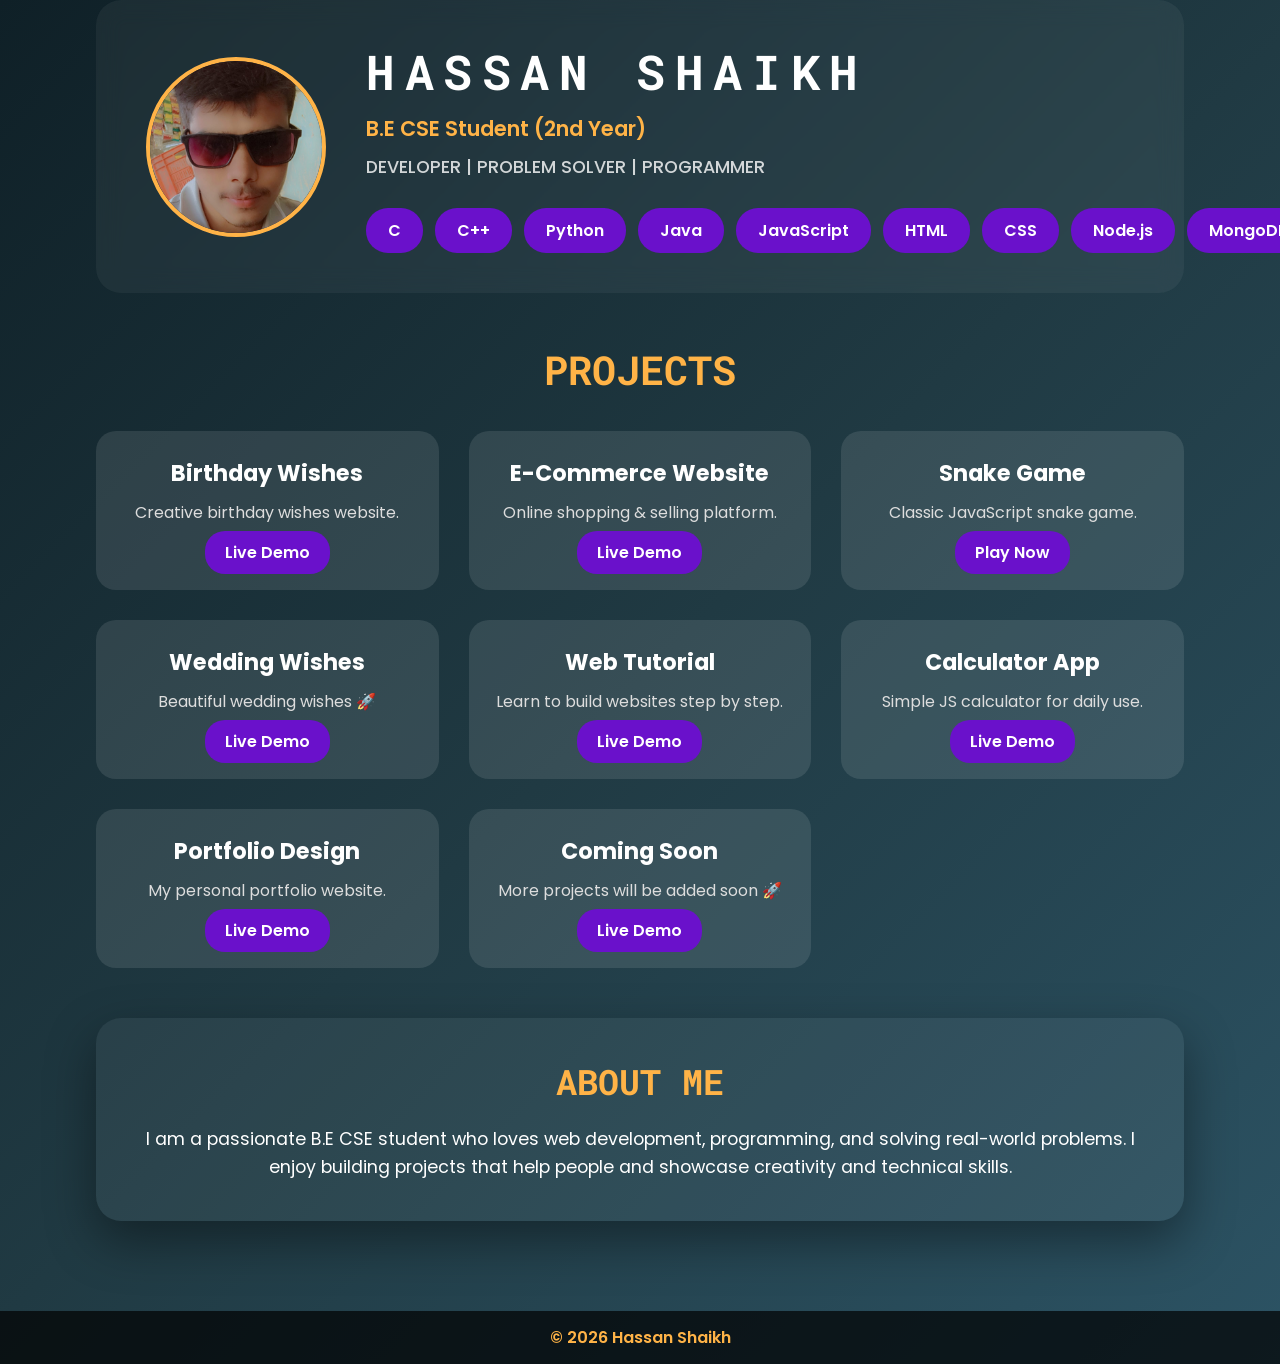
<file: index.html>
<!DOCTYPE html>
<html lang="en">
<head>
  <meta charset="UTF-8">
  <meta name="viewport" content="width=device-width, initial-scale=1.0">
  <title>Hassan Shaikh | Portfolio</title>
  <link href="https://fonts.googleapis.com/css2?family=Poppins:wght@300;400;600;700&family=Roboto+Mono&display=swap" rel="stylesheet">
  <link rel="stylesheet" href="style.css">
</head>
<body>

  <main>
    <!-- PROFILE SECTION -->
    <section class="hero-card">
      <div class="profile-pic-container">
        <img src="profile.jpeg" alt="Hassan Shaikh" class="profile-pic">
      </div>
      <div class="profile-text">
        <h1 class="name">HASSAN SHAIKH</h1>
        <p class="subtitle">B.E CSE Student (2nd Year)</p>
        <p class="tagline">DEVELOPER | PROBLEM SOLVER | PROGRAMMER</p>

        <div class="skills-container">
          <span class="skill">C</span>
          <span class="skill">C++</span>
          <span class="skill">Python</span>
          <span class="skill">Java</span>
          <span class="skill">JavaScript</span>
          <span class="skill">HTML</span>
          <span class="skill">CSS</span>
          <span class="skill">Node.js</span>
          <span class="skill">MongoDB</span>
          <span class="skill">React</span>
        </div>
      </div>
    </section>

    <!-- PROJECTS SECTION -->
    <section class="projects-section">
      <h2>PROJECTS</h2>
      <div class="projects-grid">
        <div class="project">
          <h3>Birthday Wishes</h3>
          <p>Creative birthday wishes website.</p>
          <a href="BirthdayWishes/index.html" target="_blank">Live Demo</a>
        </div>
        <div class="project">
          <h3>E-Commerce Website</h3>
          <p>Online shopping & selling platform.</p>
          <a href="ECommerce/index.html" target="_blank">Live Demo</a>
        </div>
        <div class="project">
          <h3>Snake Game</h3>
          <p>Classic JavaScript snake game.</p>
          <a href="SnakeGame/index.html" target="_blank">Play Now</a>
        </div>
        <div class="project">
          <h3>Wedding Wishes</h3>
          <p>Beautiful wedding wishes 🚀</p>
          <a href="WeddingWishes/index.html" target="_blank">Live Demo</a>
        </div>
        <div class="project">
          <h3>Web Tutorial</h3>
          <p>Learn to build websites step by step.</p>
          <a href="WebDeveloping/index.html" target="_blank">Live Demo</a>
        </div>
        <div class="project">
          <h3>Calculator App</h3>
          <p>Simple JS calculator for daily use.</p>
          <a href="#" target="_blank">Live Demo</a>
        </div>
        <div class="project">
          <h3>Portfolio Design</h3>
          <p>My personal portfolio website.</p>
          <a href="#" target="_blank">Live Demo</a>
        </div>
        <div class="project">
          <h3>Coming Soon</h3>
          <p>More projects will be added soon 🚀</p>
          <a href="#" target="_blank">Live Demo</a>
        </div>
      </div>
    </section>

    <!-- ABOUT SECTION -->
    <section class="about-card">
      <h2>ABOUT ME</h2>
      <p>
        I am a passionate B.E CSE student who loves web development, programming, and solving real-world problems.
        I enjoy building projects that help people and showcase creativity and technical skills.
      </p>
    </section>
  </main>

  <!-- FOOTER -->
  <footer>
    <p>© 2026 Hassan Shaikh</p>
  </footer>

</body>
</html>
</file>
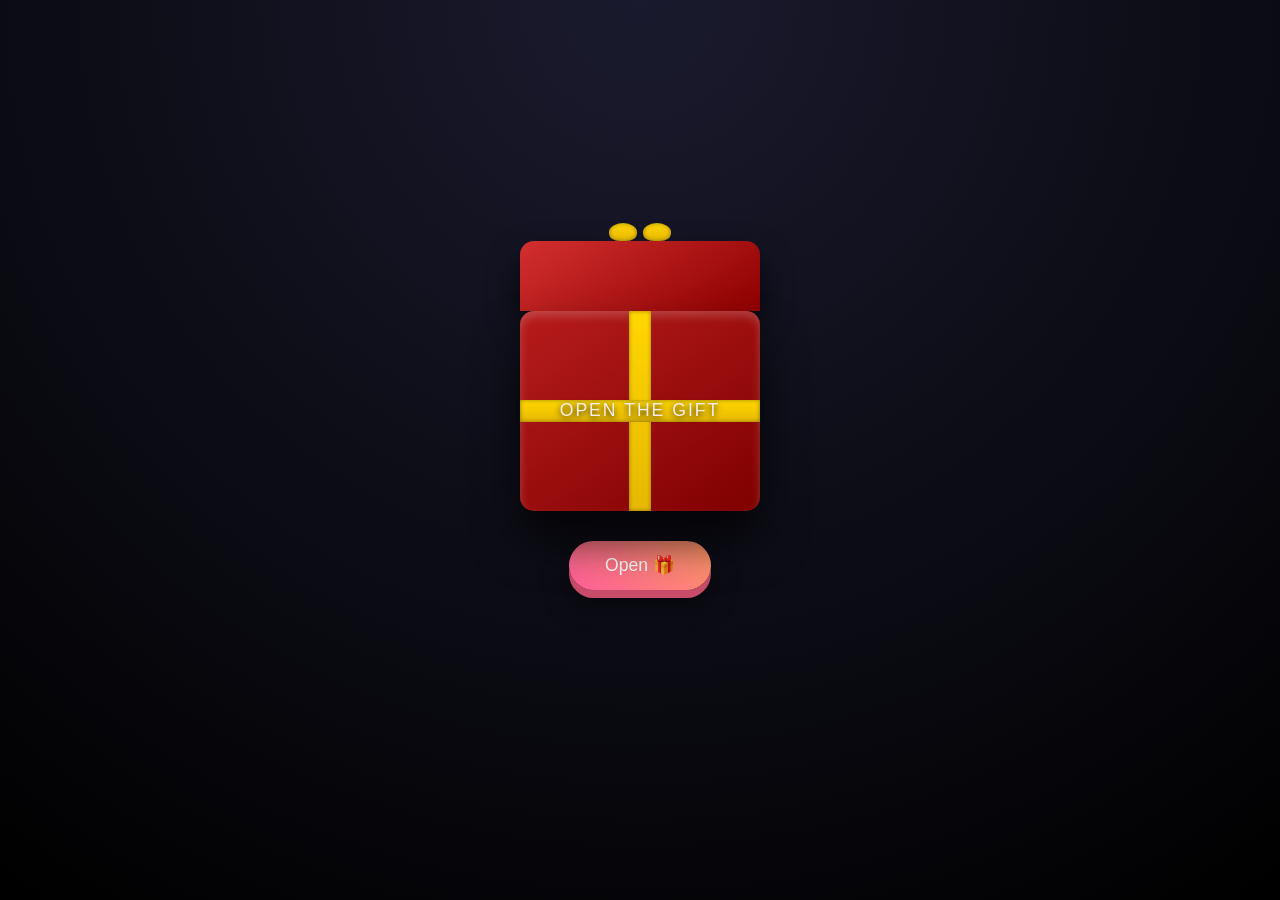
<file: BirthdayWishes/index.html>
<!DOCTYPE html>
<html lang="en">
<head>
<meta charset="UTF-8">
<title>Happy Birthday</title>
<style>
* {
    margin: 0;
    padding: 0;
    box-sizing: border-box;
    font-family: 'Segoe UI', sans-serif;
}

body {
    background: radial-gradient(circle at top, #1a1a2e, #000);
    height: 100vh;
    overflow: hidden;
    color: white;
    text-align: center;
}

/* ================= SCENES ================= */
.scene {
    position: absolute;
    inset: 0;
    display: none;
    justify-content: center;
    align-items: center;
    flex-direction: column;
}

#scene1 { display: flex; }

/* ================= 3D BUTTON ================= */
.btn3d {
    margin-top: 30px;
    padding: 14px 36px;
    font-size: 1.1rem;
    border: none;
    border-radius: 30px;
    cursor: pointer;
    color: white;
    background: linear-gradient(45deg,#ff5e99,#ff9966);
    box-shadow:
        0 8px 0 #c94c6a,
        0 15px 25px rgba(0,0,0,.5);
    transition: all .15s;
}

.btn3d:active {
    transform: translateY(6px);
    box-shadow:
        0 2px 0 #c94c6a,
        0 5px 10px rgba(0,0,0,.4);
}

/* ================= PROFESSIONAL GIFT BOX ================= */
.gift-box {
    width: 240px;
    height: 200px;
    position: relative;
    perspective: 1000px;
}

.box {
    width: 100%;
    height: 100%;
    background: linear-gradient(145deg, #b71c1c, #7f0000);
    border-radius: 14px;
    position: relative;
    box-shadow:
        inset 0 5px 10px rgba(255,255,255,.2),
        0 30px 45px rgba(0,0,0,.7);
    display: flex;
    justify-content: center;
    align-items: center;
}

.gift-text {
    position: relative;
    z-index: 2;
    font-size: 1.1rem;
    letter-spacing: 2px;
    color: #ffecec;
    text-shadow: 0 2px 6px rgba(0,0,0,.9);
}

/* RIBBONS */
.ribbon {
    position: absolute;
    background: linear-gradient(#ffd700,#e6b800);
    box-shadow: inset 0 0 4px rgba(0,0,0,.4);
}

.ribbon.vertical {
    width: 22px;
    height: 100%;
    left: 50%;
    transform: translateX(-50%);
}

.ribbon.horizontal {
    height: 22px;
    width: 100%;
    top: 50%;
    transform: translateY(-50%);
}

/* LID */
.lid {
    position: absolute;
    width: 100%;
    height: 70px;
    background: linear-gradient(145deg,#d32f2f,#8e0000);
    top: -70px;
    border-radius: 14px 14px 0 0;
    transform-origin: bottom;
    transition: transform 1.4s ease;
    box-shadow: 0 15px 30px rgba(0,0,0,.6);
}

/* BOW */
.bow {
    position: absolute;
    top: -18px;
    left: 50%;
    transform: translateX(-50%);
    display: flex;
    gap: 6px;
}

.bow span {
    width: 28px;
    height: 18px;
    background: linear-gradient(#ffd700,#e6b800);
    border-radius: 50% 50% 40% 40%;
    box-shadow: inset 0 0 4px rgba(0,0,0,.4);
}

.gift-box.open .lid {
    transform: rotateX(140deg);
}

/* ================= QUOTE ================= */
#scene2 {
    font-size: 2rem;
    padding: 40px;
    animation: fadeIn 2s forwards;
}

/* ================= NAME TYPING ================= */
#scene3 h1 {
    font-size: 4rem;
    color: #ffb3e6;
    text-shadow: 0 0 25px #ff5e99;
}

/* ================= FINAL SCENE ================= */
#scene4 {
    font-size: 1.6rem;
    gap: 20px;
}

/* SLIDESHOW */
.slideshow {
    width: 300px;
    height: 600px;
    border-radius: 15px;
    overflow: hidden;
    box-shadow: 0 20px 40px rgba(0,0,0,.7);
    margin-bottom: 20px;
}

.slideshow img {
    width: 100%;
    height: 100%;
    object-fit: cover;
    animation: fade 4s infinite;
}

@keyframes fade {
    0% { opacity: 0; }
    10% { opacity: 1; }
    50% { opacity: 1; }
    60% { opacity: 0; }
}

@keyframes fadeIn {
    from { opacity: 0; }
    to { opacity: 1; }
}

@keyframes glow {
    from { text-shadow: 0 0 15px hotpink; }
    to { text-shadow: 0 0 35px gold; }
}
</style>
</head>
<body>

<!-- SCENE 1 -->
<div class="scene" id="scene1">
    <div class="gift-box" id="gift">
        <div class="lid">
            <div class="bow">
                <span></span><span></span>
            </div>
        </div>
        <div class="box">
            <div class="ribbon vertical"></div>
            <div class="ribbon horizontal"></div>
            <span class="gift-text">OPEN THE GIFT</span>
        </div>
    </div>
    <button class="btn3d" onclick="openGift()">Open 🎁</button>
</div>

<!-- SCENE 2 -->
<div class="scene" id="scene2">
    <p>
        “Happy Birthday, sweetheart. Being with you is my favorite part of every day, and I wish you endless smiles and love today.” “You make my world brighter, my heart fuller, and my life happier. Happy Birthday to the one I adore.”
    </p>
    <button class="btn3d" onclick="nextScene()">Next ✨</button>
</div>

<!-- SCENE 3 -->
<div class="scene" id="scene3">
    <h1 id="name"></h1>
    <button class="btn3d" onclick="nextScene()">CLICK HERE NOW 🌹</button>
</div>

<!-- SCENE 4 -->
<div class="scene" id="scene4">
    <div class="slideshow">
        <img id="slide" src="photo1.jpg">
    </div>

    <p>
        Happy Birthday to you! 🎉<br>
        May this year bring you good health,<br>
        endless happiness, success in everything you do,<br>
        and beautiful moments to cherish forever.<br><br>
        🌹 Wishing you a life full of love and blessings 🌹
    </p>

    <button class="btn3d" onclick="restart()">Restart 🔄</button>
</div>

<script>
const scenes = document.querySelectorAll(".scene");
let current = 0;

function showScene(i) {
    scenes.forEach(s => s.style.display = "none");
    scenes[i].style.display = "flex";
}
showScene(current);

/* 🎁 OPEN GIFT */
function openGift() {
    document.getElementById("gift").classList.add("open");
    setTimeout(nextScene, 1600);
}

/* ▶ NEXT */
function nextScene() {
    current++;
    showScene(current);
    if (current === 2) typeName();
    if (current === 3) startSlideshow();
}

/* 🔁 RESTART */
function restart() {
    location.reload();
}

/* ✍️ NAME TYPING */
const nameText = "HAPPY BIRTHDAY 'your name'";
let index = 0;

function typeName() {
    const el = document.getElementById("name");
    el.style.animation = "glow 2s infinite alternate";
    const interval = setInterval(() => {
        el.textContent += nameText[index];
        index++;
        if (index === nameText.length) clearInterval(interval);
    }, 120);
}

/* 🖼️ SLIDESHOW */
const photos = ["photo1.jpg","photo2.jpg","photo3.jpg","photo4.jpg"];
let slideIndex = 0;

function startSlideshow() {
    setInterval(() => {
        slideIndex = (slideIndex + 1) % photos.length;
        document.getElementById("slide").src = photos[slideIndex];
    }, 4000);
}
</script>
</body>
</html>
</file>
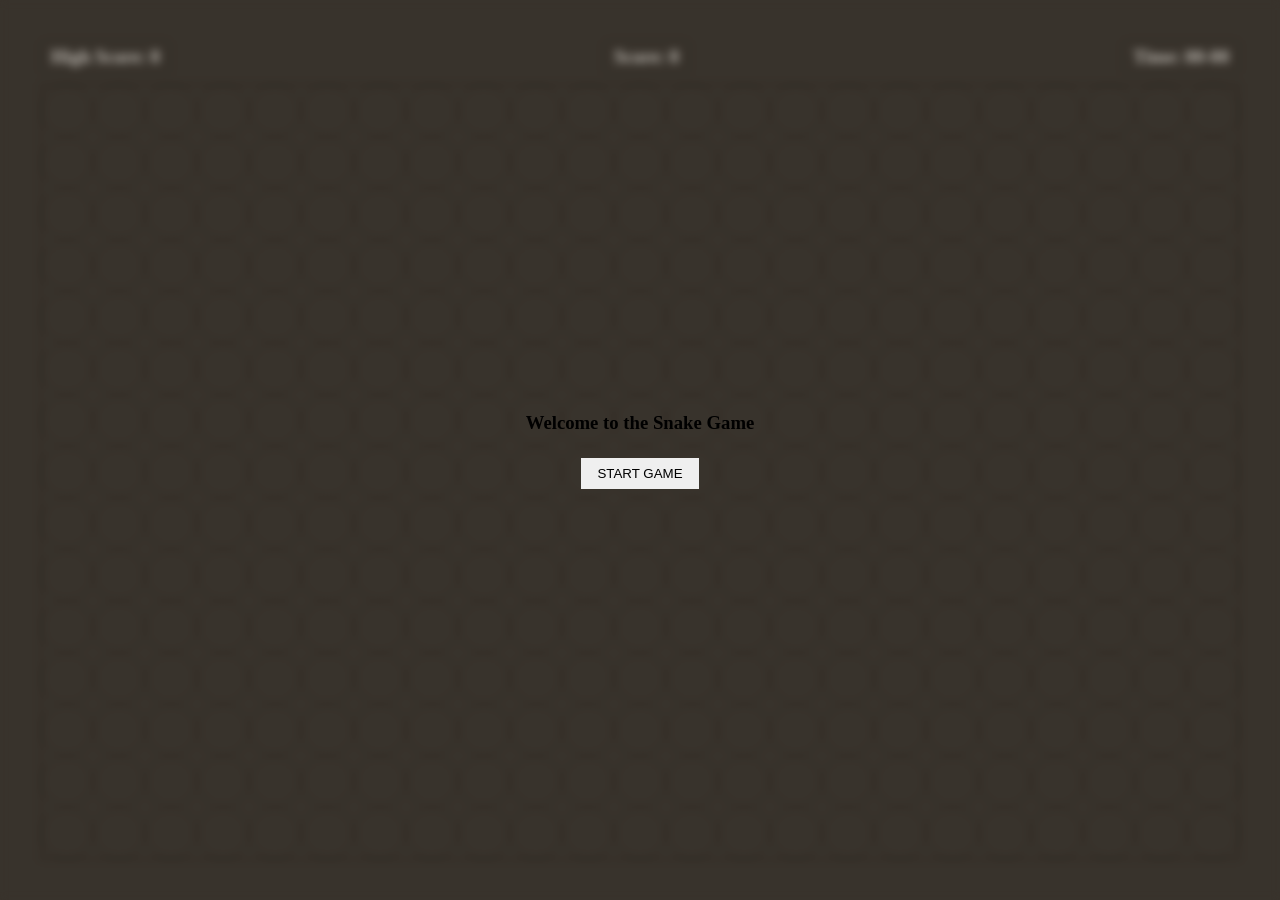
<file: SnakeGame/index.html>
<!DOCTYPE html>
<html lang="en">
<head>
    <meta charset="UTF-8">
    <meta name="viewport" content="width=device-width, initial-scale=1.0">
    <title>Snake Game</title>
    <link rel="stylesheet" href="style.css">
</head>
<body>
    <main>
        <section>
            <div class="infos">
                <div class="info">
                    <h3>
                        High Score:
                        <span id="high-score">0</span>
                    </h3>
                </div>

                <div class="info">
                    <h3>
                        Score:
                        <span id="score">0</span>
                    </h3>
                </div>

                <div class="info">
                    <h3>
                        Time:
                        <span id="time">00-00</span>
                    </h3>
                </div>
            </div>

            <div class="board"></div>
        </section>
        <div class="modal">
            <div class="start-game">
                <h3>Welcome to the Snake Game</h3>
                <button class="btn btn-start">START GAME</button>
            </div>
            <div class="game-over">
                <h3>GAME OVER</h3>
                <button class="btn btn-restart">Restart the Game</button>
            </div>
        </div>
    </main>

    <script src="script.js"></script>
</body>
</html>
</file>
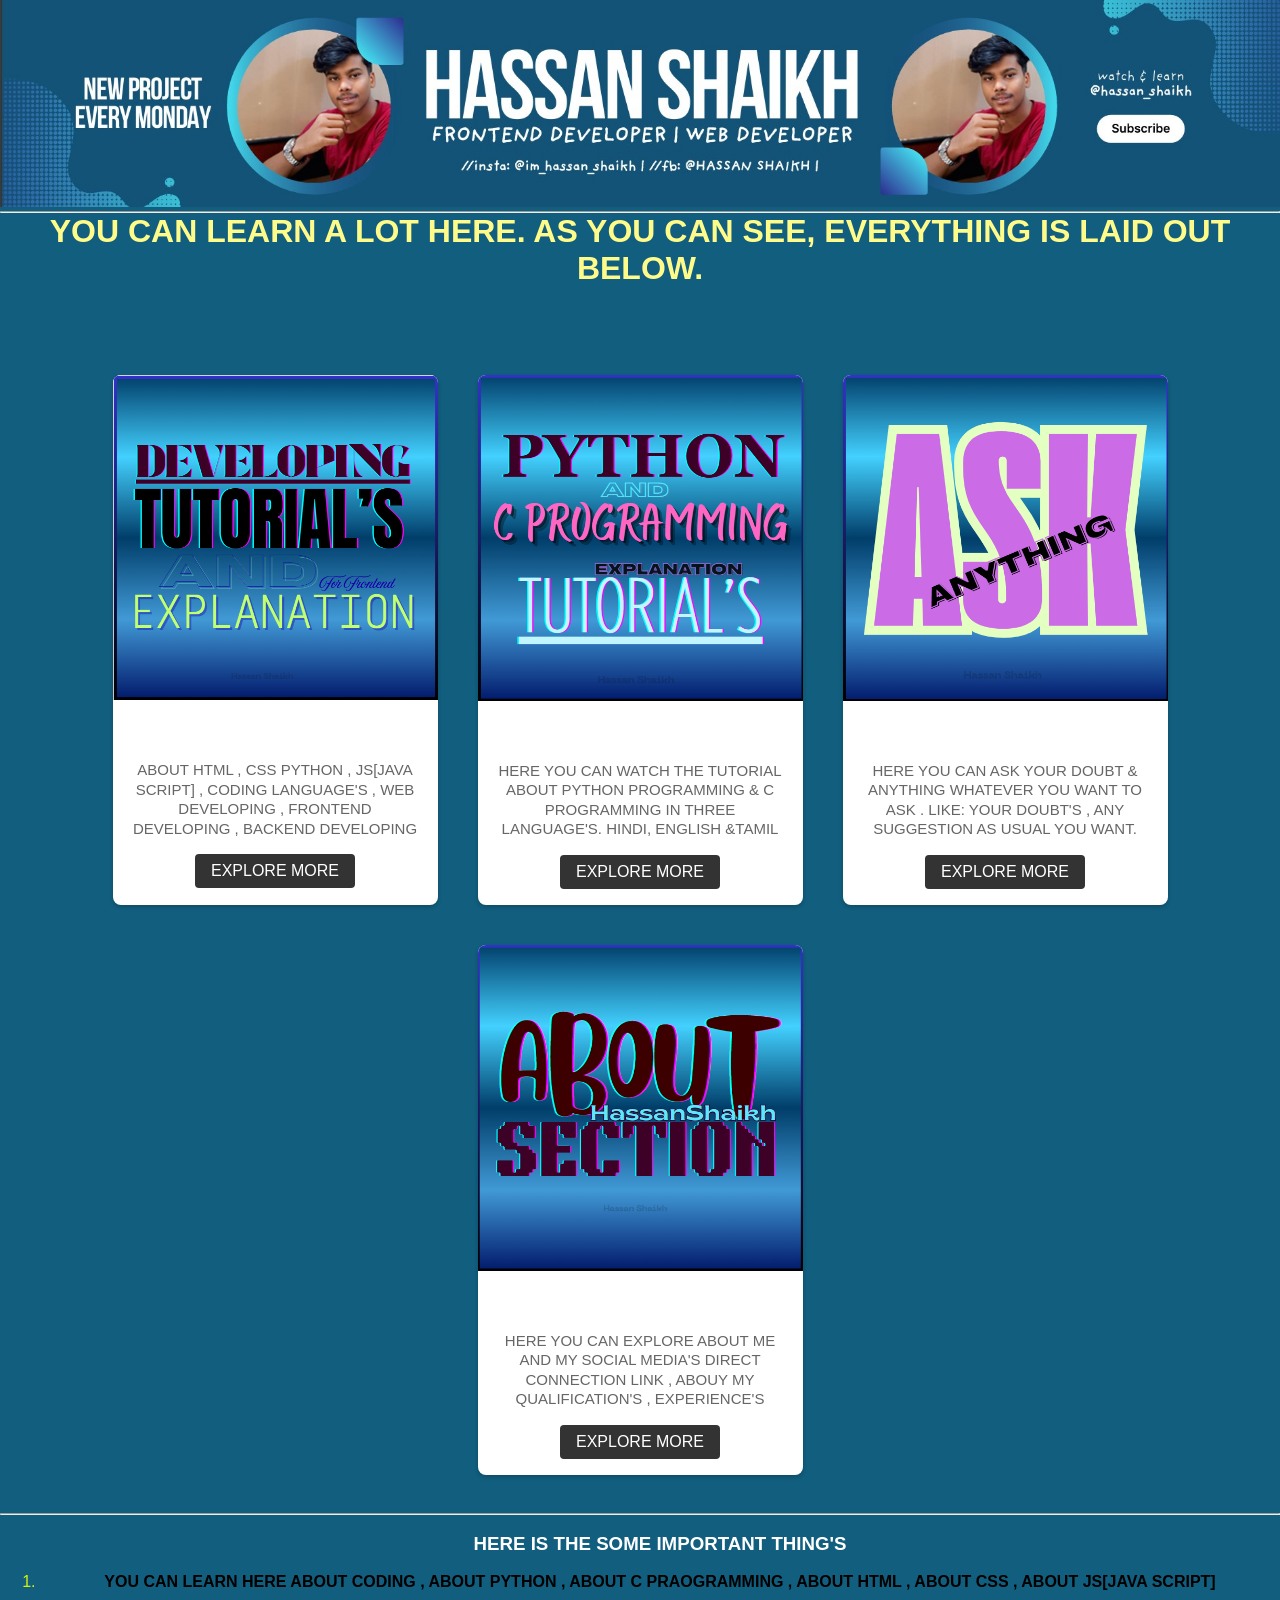
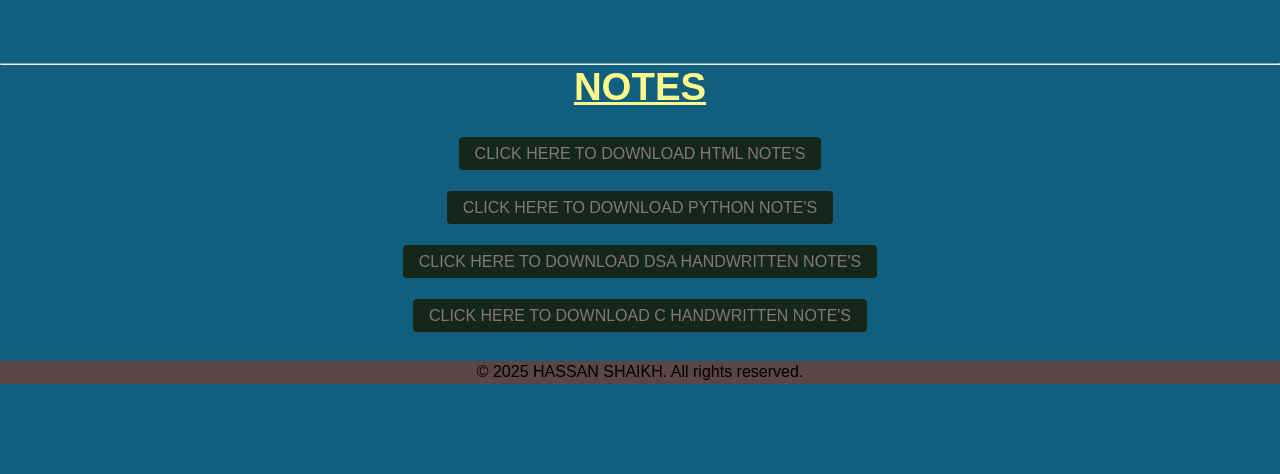
<file: WebDeveloping/index.html>
<!DOCTYPE html>
<html lang="en">
<head>
    <meta charset="UTF-8">
    <meta name="viewport" content="width=device-width, initial-scale=1.0">
    <title>HASSAN SHAIKH</title>
    <link rel="stylesheet" href="project.css">

</head>
<body>
    <header>
         <div>
            <img src="HEAD.jpg" height="100%" width="100%" aria-level="center" />
         </div>
    </header>
        <hr>
        <h1>YOU CAN LEARN A LOT HERE. AS YOU CAN SEE, EVERYTHING IS LAID OUT BELOW.</h1>
        <br>
          <div class="card-container">
        <div class="card">
             <img src="developing.jpg">
             <div class="card-content">
                <h3>DEVELOPING</h3>
                <P> ABOUT HTML , CSS PYTHON , JS[JAVA SCRIPT] , CODING LANGUAGE'S , WEB DEVELOPING , FRONTEND DEVELOPING , BACKEND DEVELOPING </P>
                <a href="developing.html" class="btn"> EXPLORE MORE </a>
            </div>
        </div>
        <div class="card">
             <img src="cp&py.jpg">
             <div class="card-content">
                <h3>PYTHON & CP</h3>
                <P> HERE YOU CAN WATCH THE TUTORIAL ABOUT PYTHON PROGRAMMING & C PROGRAMMING IN THREE LANGUAGE'S. HINDI, ENGLISH &TAMIL </P>
                <a href="pycp.html" class="btn"> EXPLORE MORE </a>
            </div>
        </div>
        <div class="card">
             <img src="ask.jpg">
             <div class="card-content">
                <h3>ASK SECTION</h3>
                <P>HERE YOU CAN ASK YOUR DOUBT & ANYTHING WHATEVER YOU WANT TO ASK . LIKE: YOUR DOUBT'S , ANY SUGGESTION AS USUAL YOU WANT.</P>
                <a href="ask.html" class="btn"> EXPLORE MORE </a>
            </div>
        </div>
        <div class="card">
             <img src="about.jpg">
             <div class="card-content">
                <h3>DABOUT ME</h3>
                <P>HERE YOU CAN EXPLORE ABOUT ME AND MY SOCIAL MEDIA'S DIRECT CONNECTION LINK , ABOUY MY QUALIFICATION'S , EXPERIENCE'S</P>
                <a href="about.html" class="btn"> EXPLORE MORE </a>
            </div>
        </div>
    </div> 
        <br>
        
        <hr>
    <ol>
        <br>
        <h3>HERE IS THE SOME IMPORTANT THING'S</h3>
        <br>
                    <li> <p><b>YOU CAN LEARN HERE ABOUT CODING , ABOUT PYTHON , ABOUT C PRAOGRAMMING , ABOUT HTML , ABOUT CSS , ABOUT JS[JAVA SCRIPT]</b></p> </li>
                    <br>
                    <br>
    </ol>
        <br>
        <br>
        <hr>
                           <h1><big><b><u>NOTES</u></b></big></h1>
 <br>
 <br>
        <div class="bttn">
                <a href="htmlpdf.pdf" class="btn">CLICK HERE TO DOWNLOAD HTML NOTE'S</a>
                <br>
                <br>
                <br>
                <a href="python111.pdf" class="btn">CLICK HERE TO DOWNLOAD PYTHON NOTE'S</a>
                <br>
                <br>
                <br>
                <a href="DSA Handwritten Notes1.pdf" class="btn">CLICK HERE TO DOWNLOAD DSA HANDWRITTEN NOTE'S</a>
                <br>
                <br>
                <br>
                <a href="Complete C Handwritten Notes.pdf" class="btn">CLICK HERE TO DOWNLOAD C HANDWRITTEN NOTE'S</a>
            </div>
                
                <br>
        <br>
 <footer>
        <div class="footer-section">
            <p>© 2025 HASSAN SHAIKH. All rights reserved.</p>
        </div>
 </footer>
 <br>
 <br>
 <br>
 <br>
 <br>
</body>
</html>
</file>
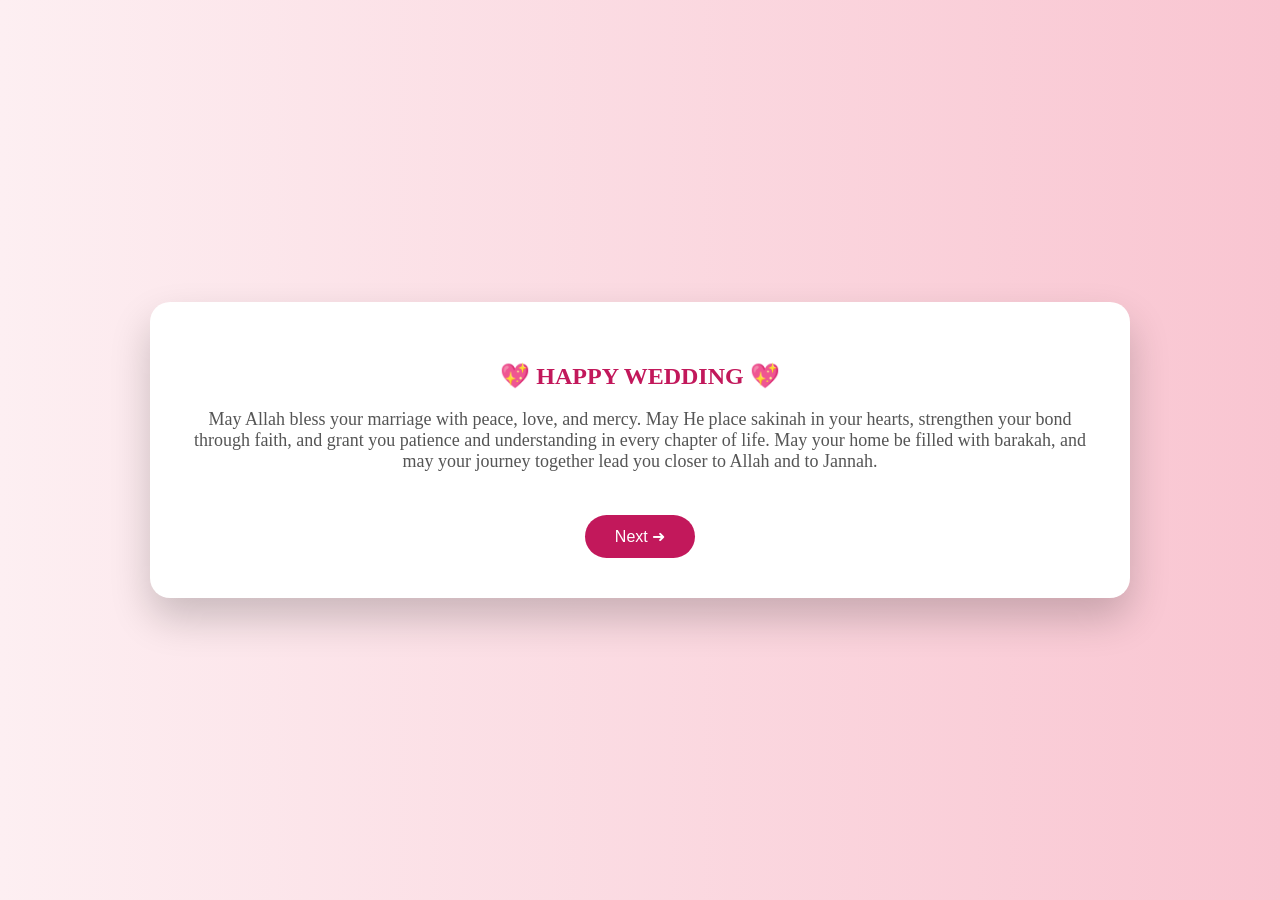
<file: WeddingWishes/index.html>
<!DOCTYPE html>
<html lang="en">
<head>
  <meta charset="UTF-8">
  <title>Wedding Card</title>
  <link rel="stylesheet" href="style.css">
</head>
<body>

<div class="card">

  <!-- Section 1 -->
  <section class="section active">
    <h1>💖 HAPPY WEDDING 💖</h1>
    <p>
           May Allah bless your marriage with peace, love, and mercy. May He place sakinah in your hearts, strengthen your bond through faith, and grant you patience and understanding in every chapter of life. May your home be filled with barakah, and may your journey together lead you closer to Allah and to Jannah.
    </p>
    <button onclick="nextSection()">Next ➜</button>
  </section>

  <!-- Section 2 -->
  <section class="section">
    <h2>✨ THE WEDDING ✨</h2>
    <blockquote>
      “Two souls, one heart, one beautiful journey.”
    </blockquote>
    <button onclick="nextSection()">Next ➜</button>
  </section>

  <!-- Section 3 -->
  <section class="section">
    <h2>🌸HAPPY WEDDING DEAR ISHRAT🌸</h2>
    <p>
      “MAY ALLAH ALWAYS GIVE YOU HAPPINESS, PROSPERITY , AND LOTS OF LOVE. MAY YOU ALWAYS BE HAPPY WITH YOU HUBBY(SOULMATE).”
    </p>
    <button onclick="nextSection()">Next ➜</button>
  </section>

  <!-- Section 4 -->
  <section class="section">
    <h2>📸 Moments of Love 📸</h2>
    <div class="slideshow">
      <img class="slide" src="ishu1.jpeg">
      <img class="slide" src="ishu2.jpeg">
      <img class="slide" src="ishu3.jpeg">
      <img class="slide" src="ishu4.jpeg">
      <img class="slide" src="ishu5.jpeg">
    </div>

    <p class="ALWAYS BE HAPPY">
      Wishing you endless love, laughter, and beautiful memories forever ❤️
    </p>
  </section>

</div>

<script src="script.js"></script>
</body>
</html>
</file>
<file: style.css>
/* ------------------------------ */
/* GLOBAL RESET */
* {
  margin: 0;
  padding: 0;
  box-sizing: border-box;
  font-family: "Poppins", sans-serif;
}

body {
  background: linear-gradient(135deg, #0f2027, #203a43, #2c5364);
  color: #fff;
  display: flex;
  flex-direction: column;
  min-height: 100vh;
}

main {
  flex-grow: 1;
  width: 85%;
  max-width: 1400px;
  margin: 0 auto 40px;
}

/* ------------------------------ */
/* HERO / PROFILE SECTION */
.hero-card {
  display: flex;
  align-items: center;
  gap: 40px;
  padding: 40px 50px;
  border-radius: 25px;
  background: rgba(255,255,255,0.05);
  backdrop-filter: blur(12px);
  margin-bottom: 50px;
  transition: all 0.3s ease;
}

.hero-card:hover {
  transform: translateY(-10px) scale(1.02);
  box-shadow: 0 20px 50px rgba(0,0,0,0.6);
}

/* PROFILE PIC */
.profile-pic-container {
  flex-shrink: 0;
  width: 180px;
  height: 180px;
  border-radius: 50%;
  overflow: hidden;
  border: 4px solid #ffb347;
  transition: all 0.4s ease;
}

.profile-pic-container:hover {
  transform: scale(1.1) rotate(5deg);
  box-shadow: 0 15px 40px rgba(255,179,71,0.6);
}

.profile-pic {
  width: 100%;
  height: 100%;
  object-fit: cover;
}

/* PROFILE TEXT */
.profile-text {
  flex: 1;
  display: flex;
  flex-direction: column;
  gap: 10px;
}

.name {
  font-family: 'Roboto Mono', monospace;
  font-size: 3rem;
  letter-spacing: 0.2em;
  color: #fff;
}

.subtitle {
  font-size: 1.3rem;
  color: #ffb347;
  font-weight: 600;
}

.tagline {
  font-size: 1.1rem;
  color: #ffffffcc;
  font-weight: 500;
}

/* SKILLS */
.skills-container {
  margin-top: 18px;
  display: flex;
  flex-wrap: nowrap;
  gap: 12px;
  width: 100%;
  flex-shrink: 0;
}

.skill {
  background: #6a11cb;
  padding: 10px 22px;
  border-radius: 22px;
  font-weight: 600;
  cursor: pointer;
  transition: all 0.3s ease;
  white-space: nowrap;
}

.skill:hover {
  transform: scale(1.1);
  background: #ffb347;
  color: #000;
}

/* ------------------------------ */
/* PROJECTS SECTION */
.projects-section {
  margin-bottom: 50px;
}

.projects-section h2 {
  font-family: 'Roboto Mono', monospace;
  text-align: center;
  font-size: 2.5rem;
  margin-bottom: 35px;
  color: #ffb347;
}

.projects-grid {
  display: grid;
  grid-template-columns: repeat(3, 1fr);
  gap: 30px;
}

.project {
  background: rgba(255,255,255,0.1);
  padding: 25px 20px;
  border-radius: 20px;
  text-align: center;
  transition: all 0.3s ease;
  cursor: pointer;
}

.project:hover {
  transform: translateY(-8px) scale(1.02);
  background: rgba(255,255,255,0.2);
  box-shadow: 0 20px 50px rgba(0,0,0,0.5);
}

.project h3 {
  font-size: 1.4rem;
  margin-bottom: 10px;
}

.project p {
  font-size: 1rem;
  margin-bottom: 15px;
  color: #ddd;
}

.project a {
  text-decoration: none;
  padding: 10px 20px;
  border-radius: 20px;
  background: #6a11cb;
  color: #fff;
  font-weight: 600;
  transition: all 0.3s ease;
}

.project a:hover {
  background: #ffb347;
  color: #000;
  transform: scale(1.05);
}

/* ------------------------------ */
/* ABOUT SECTION */
.about-card {
  text-align: center;
  padding: 40px 30px;
  background: rgba(255,255,255,0.05);
  border-radius: 25px;
  box-shadow: 0 20px 50px rgba(0,0,0,0.4);
  margin-bottom: 50px;
  transition: all 0.3s ease;
  cursor: pointer;
}

.about-card:hover {
  transform: translateY(-6px);
  box-shadow: 0 25px 60px rgba(0,0,0,0.6);
}

.about-card h2 {
  font-family: 'Roboto Mono', monospace;
  font-size: 2.2rem;
  color: #ffb347;
  margin-bottom: 20px;
}

.about-card p {
  font-size: 1.1rem;
  color: #fff;
  line-height: 1.6;
}

/* ------------------------------ */
/* FOOTER */
footer {
  background: rgba(0,0,0,0.7);
  text-align: center;
  padding: 14px 0;
  color: #ffb347;
  font-weight: 600;
}

/* ------------------------------ */
/* RESPONSIVE */
@media (max-width: 1024px) {
  .projects-grid {
    grid-template-columns: repeat(2, 1fr);
  }
}

@media (max-width: 768px) {
  main {
    width: 95%;
  }

  .hero-card {
    flex-direction: column;
    text-align: center;
    gap: 20px;
    padding: 30px 20px;
  }

  .skills-container {
    flex-wrap: wrap;
    justify-content: center;
  }

  .projects-grid {
    grid-template-columns: 1fr;
  }
}
</file>
<file: SnakeGame/style.css>
* {
    margin: 0;
    padding: 0;
    box-sizing: border-box;
}

html, body {
    height: 100%;
    width: 100%;
    background-color: #222121;
}

:root {
    /* bg colors */
    --bg-primary-color: #0c0c0c;

    /* text colors */
    --text-primary-color: #f0f0f0;

    /* border colors */
    --border-primary-color: #0c0c0c;
    /*bg fill color*/
    --bg-fill-colour: #e9e2e2;

    /*bg food color*/
    --bg-food-color: #f1860b;

    /*SPACING*/
    --space-xs: 4px;
    --space-sm: 8px;
    --space-md: 16px;
    --space-lg: 24px;
    --space-xl: 32px;
    --space-2xl: 40px;
    --space-3xl:48px;

}

main, section {
    height: 100%;
    width: 100%;
}


.btn{
    padding:var(--space-sm) var(--space-md);
    border: none;
    cursor: pointer;
    transition: all 0.3s ease;
}

.btn:hover{
    transform: scale(1.1);
}

section {
    padding: 40px;
    display: flex;
    flex-direction: column;
}

section .infos {
    width: 100%;
    display: flex;
    justify-content: space-between;
    margin-bottom: 10px;
}

.info {
    border: 1px solid var(--border-primary-color);
    padding: 5px 10px;
    border-radius: 5px;
    color: var(--text-primary-color);
}

.board {
    flex-grow: 1;
    border: 1px solid black;
    display: grid;
    grid-template-columns: repeat(auto-fill, minmax(50px, 1fr));
    grid-template-rows: repeat(auto-fill, minmax(50px, 1fr));
}
.block{
    border:1px solid var(--border-primary-color);
    border-radius: 50%;

}

.fill{
    background-color: var(--bg-fill-colour);
}

.food{
    background-color: var(--bg-food-color);
}

.modal{
    height: 100vh;
    width: 100vw;
    position: fixed;
    top: 0;
    background-color: rgba(94, 81, 64, 0.385);
    backdrop-filter: blur(4px);
    display: flex;
    justify-content: center;
    align-items: center;
}

.modal .start-game,
.modal .game-over{
    display: flex;
    flex-direction: column;
    align-items: center;
    gap: var(--space-lg);
}
.modal .game-over{
    display: none;
}
</file>
<file: WebDeveloping/project.css>
*{
    margin: 0%;
    text-align: center;
    font-size: border-box;
    font-family: sans-serif;
}
body{
    color: rgb(211, 241, 17);
    background-color: rgb(17, 94, 126);
}
h2{
    color: rgb(241, 237, 237);
}
h1{
    color: rgb(255, 251, 138);
}
h3{
    color: white;
}
p{
    color: #000000;
    text-decoration: none;
}
/* .container-section */
.container-section{
    display: flex;
    justify-content: space-evenly;
    padding: 10px;
}
.container{
    border: 2px solid black;
    height: 300px;
    width: 20%;
    background-color: rgb(1, 21, 21);

}
.container-img{
    height: 10px;
    padding: 10px;
}
    
button{
    color: rgb(82, 42, 63);
    border: 2.5PX solid rgb(54, 39, 39);
    border-radius: 5%;
    padding: 4px 8px;
}
/* .container-count */
.container-count{
    display: flex;
    justify-content: space-evenly;
    padding: 10px;
}
.count{
    border:2px solid black;
    height: 580px;
    width: 40%;
    background-color: rgb(1, 21, 21);
}
.count-img{
    padding: 10px;

}

.video-section{
    display: flex;
    justify-content: space-evenly;
}

.videol{
    width: 33%;
}

.newbox{
    border: 2px solid white;
}
.box{
    height: 150px;
}
.footer-section{
    background: #5b4545;
    padding: 2.5px;
    color: aqua;
}

/* box setup */

.card-container{
    display: flex;
    justify-content: center;
    flex-wrap: wrap;
    margin-top: 50px;
}
.card{
    width: 325px;
    background-color: #fff;
    border-radius: 8px;
    overflow: hidden;
    box-shadow: 0px 2px 4px rgba(0,0,0,0.2);
    margin: 20px;
}
.card img{
    width:100%;
    height: auto;
}
.card-content{
    padding: 16px;
}
.card-content h3{
    font-size: 28px;
    margin-bottom: 8px;
}
.card-content p{
    color: #666;
    font-size: 15px;
    line-height: 1.3;
}
.card-container .btn{
    display: inline-block;
    padding: 8px 16px;
    background-color: #333;
    text-decoration: none;
    border-radius: 4px;
    margin-top: 16px;
    color: #fff;
}

.bttn{
   background-color: rgb(17, 94, 126);
   width: 50%;
   margin: 0 auto;
}
 .bttn .btn{
    text-align: center;
    padding: 8px 16px;
    background-color: #15271b;
    text-decoration: none;
    border-radius: 4px;
    margin-top: 16px;
    color: #847777;
}
</file>
<file: WeddingWishes/style.css>
body {
  margin: 0;
  font-family: Georgia, serif;
  background: linear-gradient(to right, #fdeff2, #f9c5d1);
  display: flex;
  justify-content: center;
  align-items: center;
  min-height: 100vh;
}

.card {
  background: #fff;
  width: 85%;
  max-width: 900px;
  border-radius: 20px;
  padding: 40px;
  box-shadow: 0 20px 40px rgba(0,0,0,0.2);
  text-align: center;
}

.section {
  display: none;
  justify-content: center;
  animation: fadeIn 1s ease;
}

.section.active {
  display: block;
  justify-content: center;
}

h1, h2 {
  color: #c2185b;
}

p, blockquote {
  font-size: 18px;
  color: #555;
}

blockquote {
  font-style: italic;
  margin: 20px auto;
}

button {
  margin-top: 25px;
  padding: 12px 30px;
  font-size: 16px;
  border: none;
  border-radius: 30px;
  background: #c2185b;
  color: white;
  cursor: pointer;
  transition: 0.3s;
}

button:hover {
  background: #a3154a;
}

/* Slideshow */
.slideshow {
  position: relative;
  width: 100%;
  max-width: 700px;
  height: 470px;
  margin: 30px auto;
}

.slide {
  position: absolute;
  top: 50%;
  left: 50%;
  transform: translate(-50%, -50%);
  width: 100%;
  height: 100%;
  object-fit: cover;
  border-radius: 20px;
  opacity: 0;
  transition: opacity 1.5s ease;
}


.active-img {
  opacity: 1;
}

.final-wish {
  margin-top: 20px;
  font-weight: bold;
  color: #b71c1c;
}

@keyframes fadeIn {
  from {
    opacity: 0;
    transform: translateY(20px);
  }
  to {
    opacity: 1;
    transform: translateY(0);
  }
}
</file>
